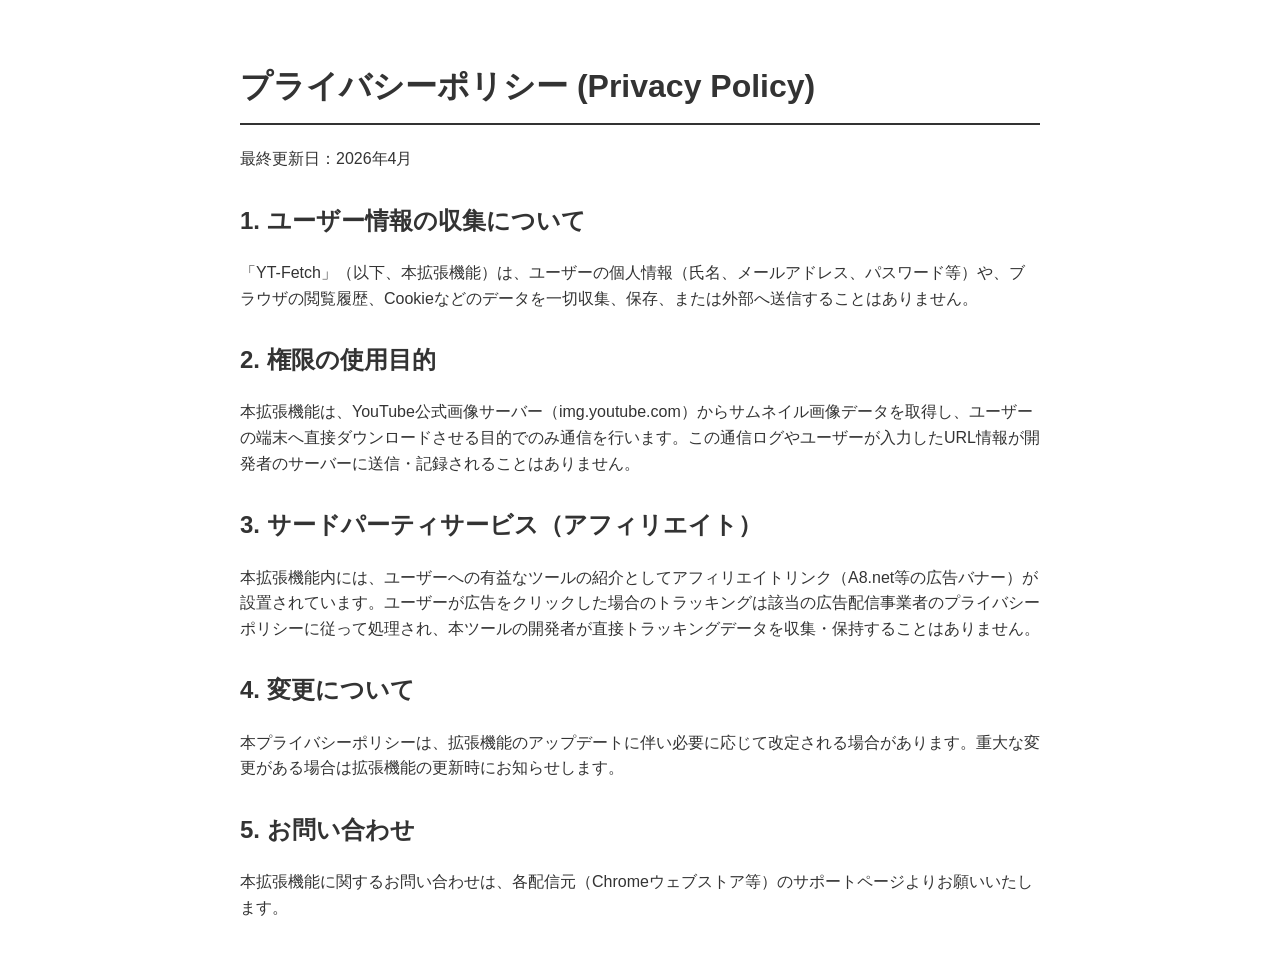
<file: privacy.html>
<!DOCTYPE html>
<html lang="ja">
<head>
    <meta charset="UTF-8">
    <meta name="viewport" content="width=device-width, initial-scale=1.0">
    <title>プライバシーポリシー - YT-Fetch</title>
    <style>
        body {
            font-family: 'Helvetica Neue', Arial, sans-serif;
            line-height: 1.6;
            margin: 0;
            padding: 40px 20px;
            color: #333;
            max-width: 800px;
            margin: 0 auto;
        }
        h1 {
            border-bottom: 2px solid #333;
            padding-bottom: 10px;
        }
        h2 {
            margin-top: 30px;
        }
        p {
            margin-bottom: 20px;
        }
    </style>
</head>
<body>
    <h1>プライバシーポリシー (Privacy Policy)</h1>
    <p>最終更新日：2026年4月</p>

    <h2>1. ユーザー情報の収集について</h2>
    <p>「YT-Fetch」（以下、本拡張機能）は、ユーザーの個人情報（氏名、メールアドレス、パスワード等）や、ブラウザの閲覧履歴、Cookieなどのデータを一切収集、保存、または外部へ送信することはありません。</p>

    <h2>2. 権限の使用目的</h2>
    <p>本拡張機能は、YouTube公式画像サーバー（img.youtube.com）からサムネイル画像データを取得し、ユーザーの端末へ直接ダウンロードさせる目的でのみ通信を行います。この通信ログやユーザーが入力したURL情報が開発者のサーバーに送信・記録されることはありません。</p>

    <h2>3. サードパーティサービス（アフィリエイト）</h2>
    <p>本拡張機能内には、ユーザーへの有益なツールの紹介としてアフィリエイトリンク（A8.net等の広告バナー）が設置されています。ユーザーが広告をクリックした場合のトラッキングは該当の広告配信事業者のプライバシーポリシーに従って処理され、本ツールの開発者が直接トラッキングデータを収集・保持することはありません。</p>

    <h2>4. 変更について</h2>
    <p>本プライバシーポリシーは、拡張機能のアップデートに伴い必要に応じて改定される場合があります。重大な変更がある場合は拡張機能の更新時にお知らせします。</p>

    <h2>5. お問い合わせ</h2>
    <p>本拡張機能に関するお問い合わせは、各配信元（Chromeウェブストア等）のサポートページよりお願いいたします。</p>
</body>
</html>
</file>
